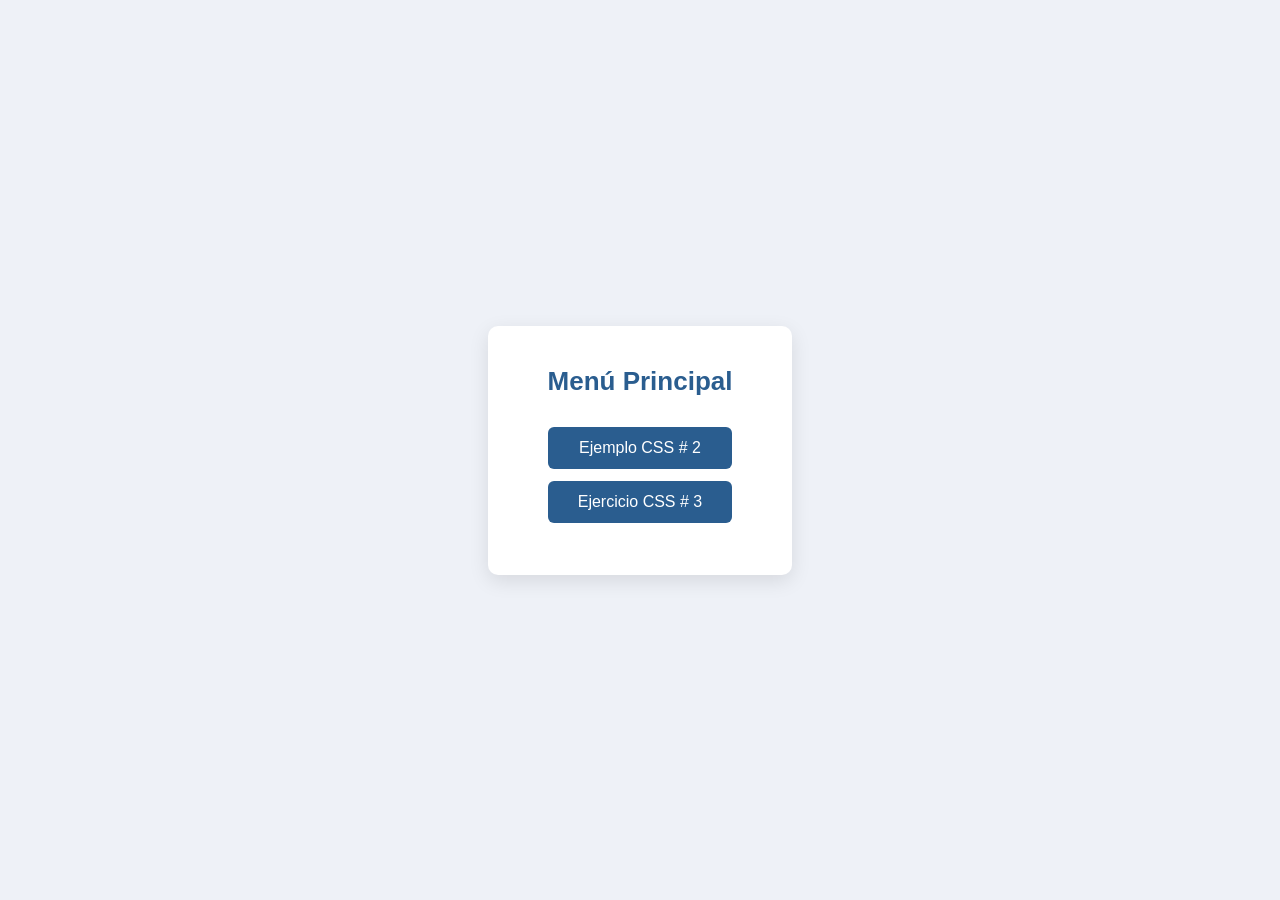
<file: index.html>
<!DOCTYPE html>
<html lang="es">
<head>
    <meta charset="UTF-8">
    <meta name="viewport" content="width=device-width, initial-scale=1.0">
    <title>Menú Principal</title>
    <link rel="stylesheet" href="css/estilos.css">
</head>
<body id="index">
    <div id="app"></div>
    <script src="js/script.js"></script>
</body>
</html>
</file>
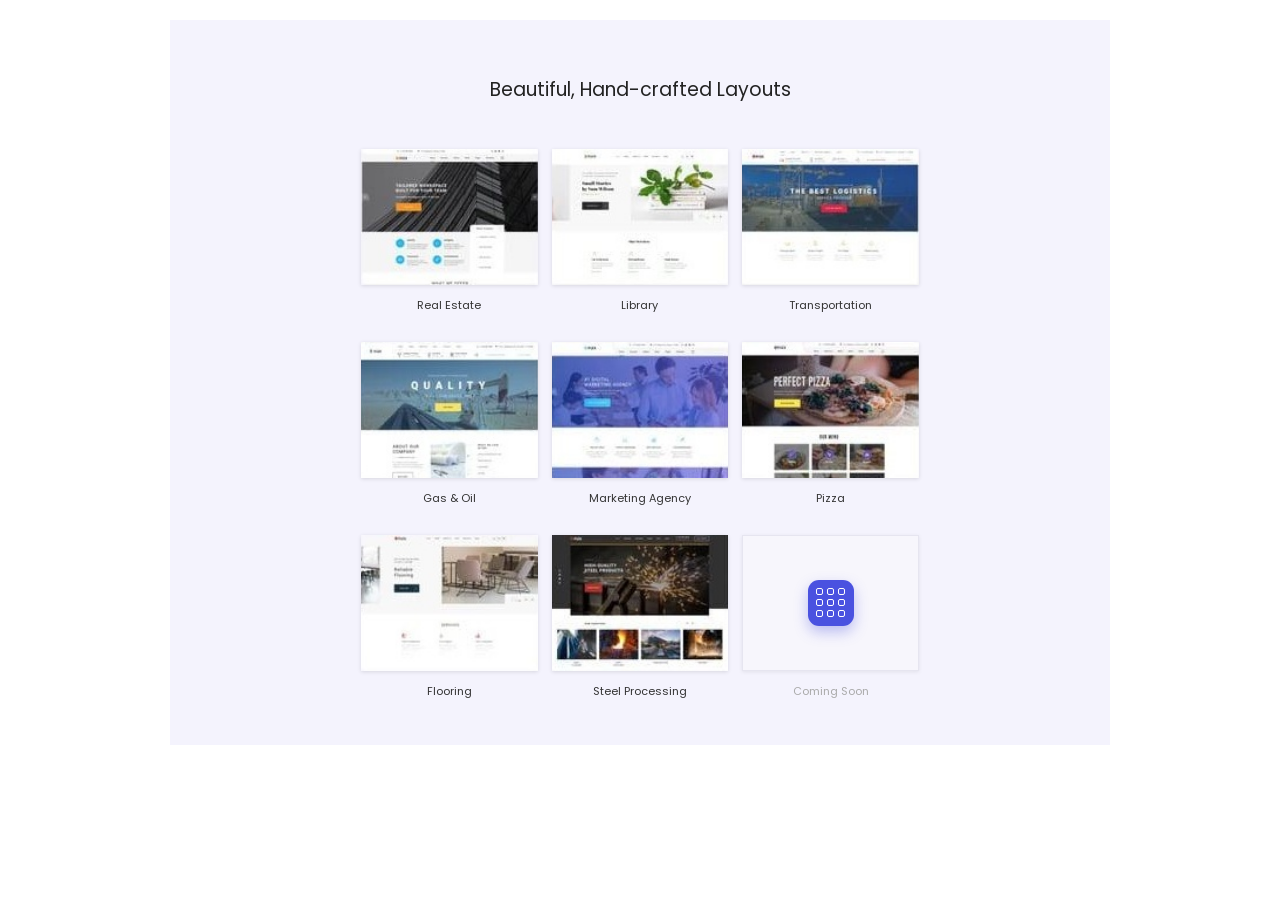
<file: ejercicio2.html>
<!DOCTYPE html>
<html lang="es">
<head>
    <meta charset="UTF-8">
    <meta name="viewport" content="width=device-width, initial-scale=1.0">
    <title>Ejemplo CSS # 2</title>
    <link rel="stylesheet" href="css/estilos.css">
</head>
<body id="ejercicio2">
    <div id="app"></div>
    <script src="js/script.js"></script>
</body>
</html>
</file>
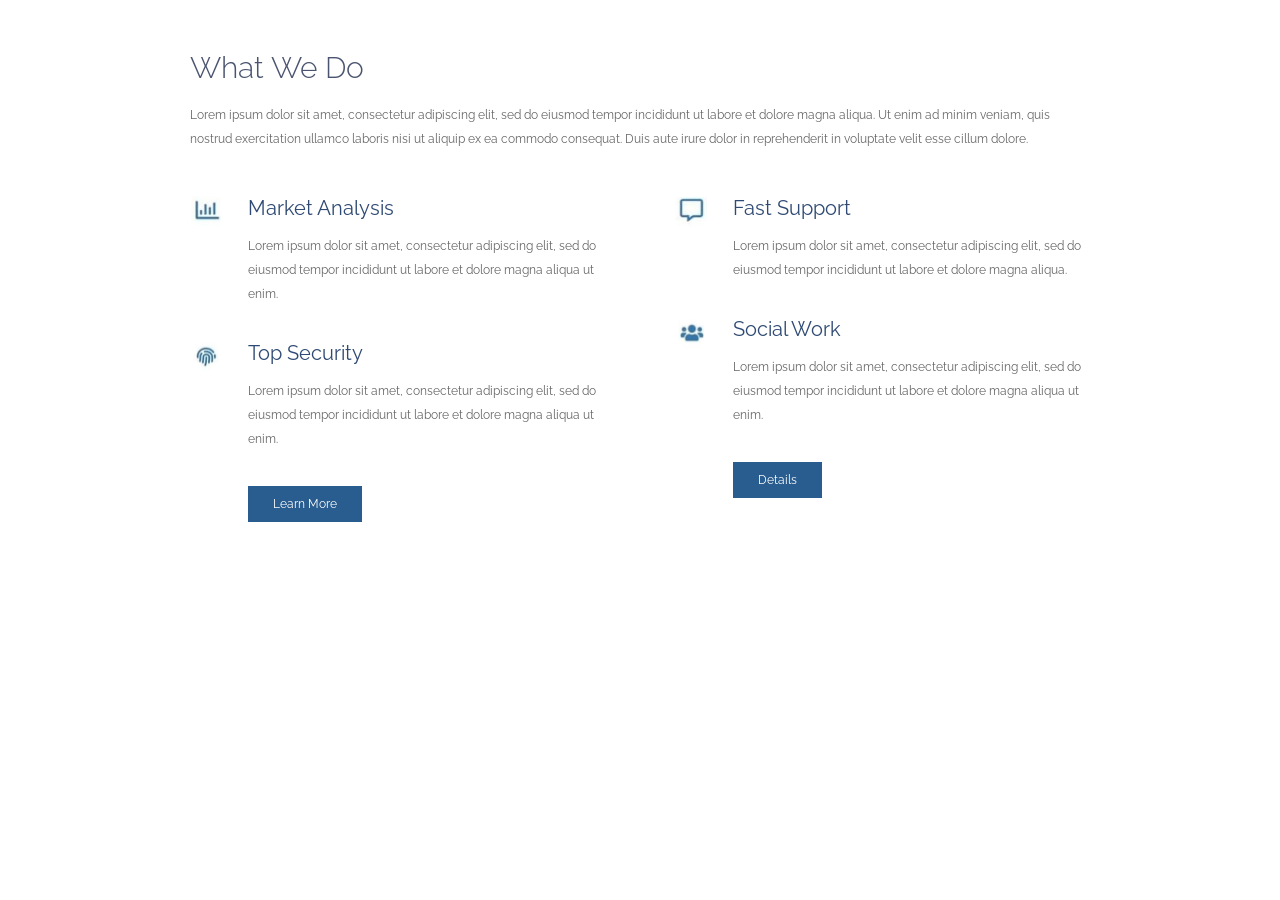
<file: ejercicio3.html>
<!DOCTYPE html>
<html lang="es">
<head>
    <meta charset="UTF-8">
    <meta name="viewport" content="width=device-width, initial-scale=1.0">
    <title>Ejercicio CSS # 3</title>
    <link rel="stylesheet" href="css/estilos.css">
</head>
<body id="ejercicio3">
    <div id="app"></div>
    <script src="js/script.js"></script>
</body>
</html>
</file>
<file: css/estilos.css>
/* =====================================================
   estilos.css 
   ===================================================== */
@import url("https://fonts.googleapis.com/css2?family=Poppins:wght@400;500&family=Raleway:wght@300;400;500;600&display=swap");

body {
    margin: 0;
    background: #ffffff;
}

/* ---------- EJERCICIO 2 ---------- */
#ejercicio2 {
    font-family: "Poppins", Arial, Helvetica, sans-serif;
}
#ejercicio2 .panel {
    max-width: 900px;
    margin: 20px auto;
    padding: 55px 20px 45px 20px;
    background: #f4f3fd;
}
#ejercicio2 .panel h2 {
    text-align: center;
    font-weight: 400;
    font-size: 19px;
    color: #222;
    margin: 0 0 45px 0;
}
#ejercicio2 .grid {
    width: 62%;
    margin: 0 auto;
    display: grid;
    grid-template-columns: repeat(3, 1fr);
    gap: 28px 14px;
}
#ejercicio2 .tarjeta {
    margin: 0;
    text-align: center;
}
#ejercicio2 .tarjeta img {
    display: block;
    width: 100%;
    aspect-ratio: 1.3 / 1;
    object-fit: cover;
    background: #ffffff;
    box-shadow: 0 1px 4px rgba(0, 0, 0, 0.12);
}
#ejercicio2 .tarjeta figcaption {
    margin-top: 12px;
    font-size: 11px;
    color: #333;
}
#ejercicio2 .tarjeta figcaption.gris {
    color: #aaa;
}
#ejercicio2 .caja-proximamente {
    width: 100%;
    aspect-ratio: 1.3 / 1;
    box-sizing: border-box;
    background: #f7f6fc;
    border: 1px solid #e6e5f0;
    box-shadow: 0 1px 4px rgba(0, 0, 0, 0.08);
    display: flex;
    align-items: center;
    justify-content: center;
}
#ejercicio2 .icono-grid {
    width: 46px;
    height: 46px;
    background: #4a52e0;
    border-radius: 11px;
    display: grid;
    grid-template-columns: repeat(3, 7px);
    grid-template-rows: repeat(3, 7px);
    gap: 4px;
    justify-content: center;
    align-content: center;
    box-shadow: 0 6px 14px rgba(74, 82, 224, 0.35);
}
#ejercicio2 .icono-grid span {
    border: 1.5px solid #ffffff;
    border-radius: 2px;
    box-sizing: border-box;
}

/* ---------- EJERCICIO 3 ---------- */
#ejercicio3 {
    font-family: "Raleway", Arial, Helvetica, sans-serif;
    color: #666;
}
#ejercicio3 .contenedor {
    max-width: 900px;
    margin: 0 auto;
    padding: 50px 40px 50px 40px;
}
#ejercicio3 .contenedor h2 {
    font-weight: 300;
    font-size: 30px;
    color: #4a5470;
    margin: 0 0 18px 0;
}
#ejercicio3 .intro {
    font-size: 12px;
    line-height: 2;
    color: #666;
    margin: 0 0 45px 0;
}
#ejercicio3 .columnas {
    display: grid;
    grid-template-columns: 1fr 1fr;
    gap: 0 70px;
}
#ejercicio3 .item {
    display: flex;
    gap: 26px;
    margin-bottom: 35px;
}
#ejercicio3 .icono {
    width: 32px;
    height: 32px;
    object-fit: contain;
    flex-shrink: 0;
}
#ejercicio3 .cuerpo h3 {
    font-weight: 400;
    font-size: 20px;
    color: #2f4a73;
    margin: 0 0 14px 0;
}
#ejercicio3 .cuerpo p {
    font-size: 12px;
    line-height: 2;
    color: #666;
    margin: 0;
}
#ejercicio3 .boton {
    margin-left: 58px;
    background: #2a5d8f;
    color: #ffffff;
    border: none;
    padding: 11px 25px;
    font-family: inherit;
    font-size: 12px;
    cursor: pointer;
}
#ejercicio3 .boton:hover {
    background: #1f4a73;
}

/* ---------- INDEX ---------- */
#index {
    min-height: 100vh;
    display: flex;
    align-items: center;
    justify-content: center;
    font-family: Arial, Helvetica, sans-serif;
    background: #eef1f7;
}
#index .caja {
    background: #ffffff;
    padding: 40px 60px;
    border-radius: 10px;
    box-shadow: 0 6px 20px rgba(0, 0, 0, 0.1);
    text-align: center;
}
#index .caja h1 {
    color: #2a5d8f;
    font-size: 26px;
    margin: 0 0 30px 0;
}
#index .enlace {
    display: block;
    margin: 12px 0;
    padding: 12px 30px;
    background: #2a5d8f;
    color: #ffffff;
    text-decoration: none;
    border-radius: 6px;
}
#index .enlace:hover {
    background: #1f4a73;
}

/* ---------- RESPONSIVE ---------- */
@media (max-width: 650px) {
    #ejercicio2 .grid { width: 90%; }
    #ejercicio3 .columnas { grid-template-columns: 1fr; }
}
</file>
